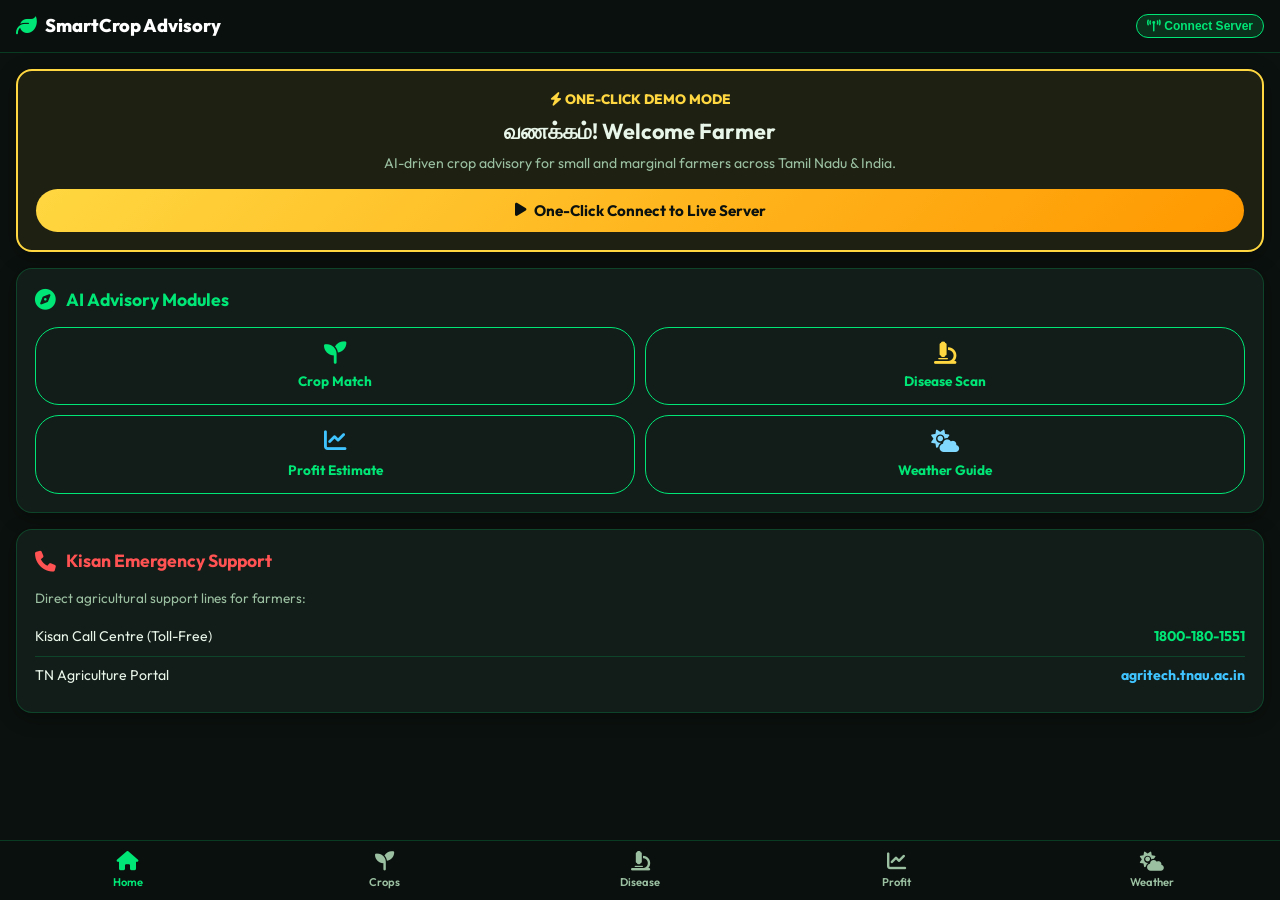
<file: android/assets/index.html>
<!DOCTYPE html>
<html lang="ta">
<head>
    <meta charset="UTF-8">
    <meta name="viewport" content="width=device-width, initial-scale=1.0, user-scalable=no">
    <title>Smart Crop Advisory</title>
    <link href="https://fonts.googleapis.com/css2?family=Outfit:wght@300;400;600;700;800&display=swap" rel="stylesheet">
    <link rel="stylesheet" href="https://cdnjs.cloudflare.com/ajax/libs/font-awesome/6.4.0/css/all.min.css">
    <style>
        :root {
            --primary: #00e676;
            --primary-dark: #00c853;
            --bg-dark: #0B110E;
            --bg-light: #131F1A;
            --glass-bg: rgba(19, 31, 26, 0.9);
            --glass-border: rgba(0, 230, 118, 0.2);
            --text-main: #e8f5e9;
            --text-muted: #9abfa1;
            --warning: #ffd740;
            --danger: #ff5252;
            --info: #40c4ff;
            --radius: 16px;
        }
        * { box-sizing: border-box; margin: 0; padding: 0; }
        body { font-family: 'Outfit', sans-serif; background: var(--bg-dark); color: var(--text-main); padding-bottom: 70px; line-height: 1.5; }
        
        /* App Header */
        .app-bar { position: sticky; top: 0; z-index: 100; background: rgba(11, 17, 14, 0.95); backdrop-filter: blur(10px); padding: 12px 16px; border-bottom: 1px solid var(--glass-border); display: flex; justify-content: space-between; align-items: center; }
        .app-brand { display: flex; align-items: center; gap: 8px; font-weight: 800; font-size: 1.15rem; color: #fff; }
        .app-brand i { color: var(--primary); font-size: 1.3rem; }
        .server-btn { background: rgba(0, 230, 118, 0.15); border: 1px solid var(--primary); color: var(--primary); padding: 4px 10px; border-radius: 20px; font-size: 0.75rem; font-weight: 700; cursor: pointer; }
        
        /* Content Tabs */
        .tab-content { display: none; padding: 16px; }
        .tab-content.active { display: block; animation: fadeIn 0.25s ease; }
        @keyframes fadeIn { from { opacity: 0; transform: translateY(6px); } to { opacity: 1; transform: translateY(0); } }
        
        .card { background: var(--glass-bg); border: 1px solid var(--glass-border); border-radius: var(--radius); padding: 18px; margin-bottom: 16px; box-shadow: 0 4px 20px rgba(0,0,0,0.3); }
        .card-header { display: flex; align-items: center; gap: 10px; margin-bottom: 14px; font-weight: 700; font-size: 1.1rem; }
        .card-header i { font-size: 1.3rem; }
        
        /* Form Controls */
        .form-row { display: flex; gap: 10px; margin-bottom: 12px; }
        .form-col { flex: 1; }
        label { display: block; font-size: 0.8rem; color: var(--text-muted); margin-bottom: 4px; font-weight: 600; }
        input, select { width: 100%; padding: 10px 12px; background: rgba(0,0,0,0.4); border: 1px solid rgba(255,255,255,0.15); border-radius: 8px; color: #fff; font-family: inherit; font-size: 0.95rem; }
        input:focus, select:focus { outline: none; border-color: var(--primary); }
        
        /* Buttons */
        .btn { display: inline-flex; align-items: center; justify-content: center; gap: 8px; width: 100%; padding: 12px; border-radius: 24px; font-family: inherit; font-weight: 700; font-size: 0.95rem; border: none; cursor: pointer; text-decoration: none; transition: 0.2s; }
        .btn-primary { background: linear-gradient(135deg, var(--primary-dark), var(--primary)); color: #0B110E; }
        .btn-warning { background: linear-gradient(135deg, #ffd740, #ff9800); color: #0B110E; }
        .btn-outline { background: transparent; border: 1px solid var(--primary); color: var(--primary); }
        
        /* Bottom Navigation */
        .bottom-nav { position: fixed; bottom: 0; left: 0; right: 0; height: 60px; background: rgba(11, 17, 14, 0.98); border-top: 1px solid var(--glass-border); display: flex; justify-content: space-around; align-items: center; z-index: 1000; }
        .nav-tab { background: none; border: none; color: var(--text-muted); font-family: inherit; font-size: 0.7rem; font-weight: 600; display: flex; flex-direction: column; align-items: center; gap: 4px; padding: 6px; cursor: pointer; flex: 1; }
        .nav-tab i { font-size: 1.2rem; }
        .nav-tab.active { color: var(--primary); }
        
        /* Results and Badges */
        .badge { display: inline-block; padding: 4px 8px; border-radius: 6px; font-size: 0.75rem; font-weight: 700; }
        .badge-green { background: rgba(0,230,118,0.15); color: var(--primary); border: 1px solid var(--primary); }
        .badge-yellow { background: rgba(255,215,64,0.15); color: var(--warning); border: 1px solid var(--warning); }
        .badge-red { background: rgba(255,82,82,0.15); color: var(--danger); border: 1px solid var(--danger); }
        .result-box { margin-top: 14px; padding: 14px; background: rgba(0,0,0,0.3); border-radius: 10px; border-left: 4px solid var(--primary); }
    </style>
</head>
<body>

    <!-- App Top Bar -->
    <div class="app-bar">
        <div class="app-brand">
            <i class="fa-solid fa-leaf"></i>
            <span>SmartCrop Advisory</span>
        </div>
        <button class="server-btn" onclick="openServerConfig()">
            <i class="fa-solid fa-tower-broadcast"></i> Connect Server
        </button>
    </div>

    <!-- TAB 1: HOME & QUICK DEMO -->
    <div id="tabHome" class="tab-content active">
        <div class="card" style="border: 2px solid var(--warning); background: rgba(255,215,64,0.08); text-align: center;">
            <div style="font-size: 0.85rem; font-weight: 800; color: var(--warning); text-transform: uppercase; margin-bottom: 6px;">
                <i class="fa-solid fa-bolt"></i> One-Click Demo Mode
            </div>
            <h2 style="font-size: 1.35rem; margin-bottom: 6px;">வணக்கம்! Welcome Farmer</h2>
            <p style="font-size: 0.88rem; color: var(--text-muted); margin-bottom: 14px;">
                AI-driven crop advisory for small and marginal farmers across Tamil Nadu & India.
            </p>
            <button class="btn btn-warning" onclick="connectLiveServer()">
                <i class="fa-solid fa-play"></i> One-Click Connect to Live Server
            </button>
        </div>

        <div class="card">
            <div class="card-header" style="color: var(--primary);">
                <i class="fa-solid fa-compass"></i> AI Advisory Modules
            </div>
            <div style="display: grid; grid-template-columns: 1fr 1fr; gap: 10px;">
                <button onclick="switchTab('tabRecommend')" class="btn btn-outline" style="padding: 14px 8px; font-size: 0.85rem; flex-direction: column;">
                    <i class="fa-solid fa-seedling" style="font-size: 1.4rem; color: var(--primary);"></i>
                    <span>Crop Match</span>
                </button>
                <button onclick="switchTab('tabDisease')" class="btn btn-outline" style="padding: 14px 8px; font-size: 0.85rem; flex-direction: column;">
                    <i class="fa-solid fa-microscope" style="font-size: 1.4rem; color: var(--warning);"></i>
                    <span>Disease Scan</span>
                </button>
                <button onclick="switchTab('tabProfit')" class="btn btn-outline" style="padding: 14px 8px; font-size: 0.85rem; flex-direction: column;">
                    <i class="fa-solid fa-chart-line" style="font-size: 1.4rem; color: var(--info);"></i>
                    <span>Profit Estimate</span>
                </button>
                <button onclick="switchTab('tabWeather')" class="btn btn-outline" style="padding: 14px 8px; font-size: 0.85rem; flex-direction: column;">
                    <i class="fa-solid fa-cloud-sun" style="font-size: 1.4rem; color: #80d8ff;"></i>
                    <span>Weather Guide</span>
                </button>
            </div>
        </div>

        <div class="card">
            <div class="card-header" style="color: var(--danger);">
                <i class="fa-solid fa-phone"></i> Kisan Emergency Support
            </div>
            <p style="font-size: 0.85rem; color: var(--text-muted); margin-bottom: 10px;">Direct agricultural support lines for farmers:</p>
            <div style="display: flex; justify-content: space-between; padding: 8px 0; border-bottom: 1px solid var(--glass-border); font-size: 0.88rem;">
                <span>Kisan Call Centre (Toll-Free)</span>
                <b style="color: var(--primary);">1800-180-1551</b>
            </div>
            <div style="display: flex; justify-content: space-between; padding: 8px 0; font-size: 0.88rem;">
                <span>TN Agriculture Portal</span>
                <b style="color: var(--info);">agritech.tnau.ac.in</b>
            </div>
        </div>
    </div>

    <!-- TAB 2: CROP RECOMMENDATION -->
    <div id="tabRecommend" class="tab-content">
        <div class="card">
            <div class="card-header" style="color: var(--primary);">
                <i class="fa-solid fa-seedling"></i> AI Crop Recommender
            </div>
            <div class="form-row">
                <div class="form-col">
                    <label>Nitrogen (N)</label>
                    <input type="number" id="recN" value="80">
                </div>
                <div class="form-col">
                    <label>Phosphorus (P)</label>
                    <input type="number" id="recP" value="40">
                </div>
                <div class="form-col">
                    <label>Potassium (K)</label>
                    <input type="number" id="recK" value="40">
                </div>
            </div>
            <div class="form-row">
                <div class="form-col">
                    <label>Soil Type</label>
                    <select id="recSoil">
                        <option>Loamy</option>
                        <option selected>Clayey</option>
                        <option>Sandy Loam</option>
                        <option>Black</option>
                        <option>Red</option>
                    </select>
                </div>
                <div class="form-col">
                    <label>District / Region</label>
                    <select id="recDistrict">
                        <option>Coimbatore</option>
                        <option selected>Thanjavur</option>
                        <option>Madurai</option>
                        <option>Salem</option>
                        <option>Trichy</option>
                        <option>Tirunelveli</option>
                    </select>
                </div>
            </div>
            <button class="btn btn-primary" onclick="runCropMatch()">
                <i class="fa-solid fa-brain"></i> Analyze & Suggest Best Crops
            </button>

            <div id="recResultBox" style="display: none;" class="result-box"></div>
        </div>
    </div>

    <!-- TAB 3: DISEASE DETECTION -->
    <div id="tabDisease" class="tab-content">
        <div class="card">
            <div class="card-header" style="color: var(--warning);">
                <i class="fa-solid fa-microscope"></i> AI Leaf Disease Scanner
            </div>
            <p style="font-size: 0.85rem; color: var(--text-muted); margin-bottom: 12px;">
                Take a photo of affected plant leaves for instant symptom analysis and treatment.
            </p>
            <div class="form-row">
                <div class="form-col">
                    <label>Select Crop</label>
                    <select id="disCrop">
                        <option>Rice (Paddy)</option>
                        <option>Tomato</option>
                        <option>Cotton</option>
                        <option>Maize</option>
                        <option>Groundnut</option>
                    </select>
                </div>
            </div>

            <input type="file" id="disFile" accept="image/*" capture="camera" style="display: none;" onchange="handleImageSelected(event)">
            
            <button class="btn btn-warning" onclick="document.getElementById('disFile').click()" style="margin-bottom: 10px;">
                <i class="fa-solid fa-camera"></i> Take Photo or Select Leaf
            </button>

            <img id="leafPreview" style="display: none; width: 100%; max-height: 200px; object-fit: contain; border-radius: 8px; margin: 10px 0; border: 1px solid var(--primary);" />

            <div id="diseaseResultBox" style="display: none;" class="result-box"></div>
        </div>
    </div>

    <!-- TAB 4: PROFIT PREDICTOR -->
    <div id="tabProfit" class="tab-content">
        <div class="card">
            <div class="card-header" style="color: var(--info);">
                <i class="fa-solid fa-chart-line"></i> Yield & Profit Calculator
            </div>
            <div class="form-row">
                <div class="form-col">
                    <label>Crop</label>
                    <select id="profCrop">
                        <option value="Rice">Rice (நெல்)</option>
                        <option value="Tomato">Tomato (தக்காளி)</option>
                        <option value="Groundnut">Groundnut (வேர்க்கடலை)</option>
                        <option value="Maize">Maize (மக்காச்சோளம்)</option>
                        <option value="Cotton">Cotton (பருத்தி)</option>
                    </select>
                </div>
                <div class="form-col">
                    <label>Land Area (Acres)</label>
                    <input type="number" id="profArea" value="1.0" step="0.5">
                </div>
            </div>
            <button class="btn btn-primary" onclick="calcProfit()">
                <i class="fa-solid fa-calculator"></i> Calculate Net Income
            </button>
            <div id="profitResultBox" style="display: none;" class="result-box"></div>
        </div>
    </div>

    <!-- TAB 5: WEATHER & TAMIL ASSISTANT -->
    <div id="tabWeather" class="tab-content">
        <div class="card">
            <div class="card-header" style="color: #80d8ff;">
                <i class="fa-solid fa-cloud-sun"></i> Tamil Nadu Weather & Irrigation
            </div>
            <div style="display: flex; justify-content: space-between; align-items: center; margin-bottom: 12px;">
                <div>
                    <div style="font-size: 2rem; font-weight: 800; color: #fff;">30°C</div>
                    <div style="font-size: 0.85rem; color: var(--text-muted);">Coimbatore / Thanjavur</div>
                </div>
                <div style="text-align: right;">
                    <div style="color: var(--info); font-size: 0.9rem;">Humidity: 68%</div>
                    <div style="color: var(--primary); font-size: 0.9rem;">Rainfall: 110mm</div>
                </div>
            </div>
            <div style="padding: 10px; background: rgba(0,230,118,0.08); border-radius: 8px; font-size: 0.85rem; border-left: 3px solid var(--primary);">
                💧 <b>Irrigation Tip:</b> Light drip irrigation recommended tomorrow morning (6:00 - 8:30 AM). Clear drainage channels.
            </div>
        </div>

        <div class="card">
            <div class="card-header" style="color: var(--warning);">
                <i class="fa-solid fa-microphone"></i> தமிழ் விவசாய உதவியாளர்
            </div>
            <p style="font-size: 0.85rem; color: var(--text-muted); margin-bottom: 10px;">கேள்விகளை தமிழில் கேட்கலாம்:</p>
            <div style="display: flex; gap: 8px; margin-bottom: 10px;">
                <input type="text" id="voiceQuery" placeholder="எ.கா: நெல் நோய் மருந்து என்ன?" style="flex: 1;">
                <button onclick="speakVoiceQuery()" class="btn btn-warning" style="width: auto; padding: 0 16px;">
                    <i class="fa-solid fa-volume-high"></i>
                </button>
            </div>
            <div id="voiceAnswerBox" style="padding: 10px; background: rgba(0,0,0,0.3); border-radius: 8px; font-size: 0.88rem; color: var(--warning); display: none;"></div>
        </div>
    </div>

    <!-- Bottom Navigation Bar -->
    <div class="bottom-nav">
        <button class="nav-tab active" onclick="switchTab('tabHome')">
            <i class="fa-solid fa-home"></i>
            <span>Home</span>
        </button>
        <button class="nav-tab" onclick="switchTab('tabRecommend')">
            <i class="fa-solid fa-seedling"></i>
            <span>Crops</span>
        </button>
        <button class="nav-tab" onclick="switchTab('tabDisease')">
            <i class="fa-solid fa-microscope"></i>
            <span>Disease</span>
        </button>
        <button class="nav-tab" onclick="switchTab('tabProfit')">
            <i class="fa-solid fa-chart-line"></i>
            <span>Profit</span>
        </button>
        <button class="nav-tab" onclick="switchTab('tabWeather')">
            <i class="fa-solid fa-cloud-sun"></i>
            <span>Weather</span>
        </button>
    </div>

    <script>
        function switchTab(tabId) {
            document.querySelectorAll('.tab-content').forEach(el => el.classList.remove('active'));
            document.querySelectorAll('.nav-tab').forEach(el => el.classList.remove('active'));
            document.getElementById(tabId).classList.add('active');
            
            const btnMap = { 'tabHome': 0, 'tabRecommend': 1, 'tabDisease': 2, 'tabProfit': 3, 'tabWeather': 4 };
            document.querySelectorAll('.bottom-nav .nav-tab')[btnMap[tabId]].classList.add('active');
        }

        function openServerConfig() {
            const url = prompt("Enter SmartCrop Live Server URL:", localStorage.getItem('server_url') || "http://10.139.213.164:5000");
            if (url) {
                localStorage.setItem('server_url', url);
                window.location.href = url + "/demo-login";
            }
        }

        function connectLiveServer() {
            const serverUrl = localStorage.getItem('server_url') || "http://10.139.213.164:5000";
            window.location.href = serverUrl + "/demo-login";
        }

        function runCropMatch() {
            const n = parseFloat(document.getElementById('recN').value);
            const soil = document.getElementById('recSoil').value;
            const dist = document.getElementById('recDistrict').value;

            let html = `<b>🌾 Top Crop Matches for ${dist} (${soil} Soil):</b><br><br>`;
            if (soil === 'Clayey' || dist === 'Thanjavur') {
                html += `1. <b>Rice (Paddy / நெல்)</b> — <span class="badge badge-green">96% Match</span><br>
                         Sowing: Kuruvai / Samba · Market: ₹2,200/Q · Duration: 120 days<br><br>
                         2. <b>Banana (வாழை)</b> — <span class="badge badge-green">91% Match</span><br>
                         Annual crop · Water Need: High · High market demand<br>`;
            } else {
                html += `1. <b>Groundnut (வேர்க்கடலை)</b> — <span class="badge badge-green">94% Match</span><br>
                         Sowing: Kharif · Market: ₹5,500/Q · Low water consumption<br><br>
                         2. <b>Maize (மக்காச்சோளம்)</b> — <span class="badge badge-green">89% Match</span><br>
                         Duration: 100 days · Yield: 30 Q/acre<br>`;
            }
            const box = document.getElementById('recResultBox');
            box.innerHTML = html;
            box.style.display = 'block';
        }

        function handleImageSelected(e) {
            const file = e.target.files[0];
            if (!file) return;
            const img = document.getElementById('leafPreview');
            img.src = URL.createObjectURL(file);
            img.style.display = 'block';

            const crop = document.getElementById('disCrop').value;
            const box = document.getElementById('diseaseResultBox');
            box.style.display = 'block';
            box.innerHTML = `
                <div style="color: var(--danger); font-weight: 700; font-size: 1.1rem; margin-bottom: 6px;">
                    <i class="fa-solid fa-triangle-exclamation"></i> Detected: ${crop.includes('Rice') ? 'Rice Blast (குலை நோய்)' : 'Early Blight (இலை கருகல்)'}
                </div>
                <div style="font-size: 0.85rem; color: var(--text-muted); margin-bottom: 8px;">AI Confidence: 92%</div>
                <div style="background: rgba(255,82,82,0.1); padding: 8px; border-radius: 6px; font-size: 0.85rem; margin-bottom: 6px;">
                    <b>Chemical:</b> Apply Tricyclazole 75WP @ 6g/10L or Mancozeb 75WP @ 25g/10L.
                </div>
                <div style="background: rgba(0,230,118,0.1); padding: 8px; border-radius: 6px; font-size: 0.85rem;">
                    <b>Organic:</b> Spray Pseudomonas fluorescens (10g/L) or Neem Seed Kernel Extract (5%).
                </div>
            `;
        }

        function calcProfit() {
            const crop = document.getElementById('profCrop').value;
            const area = parseFloat(document.getElementById('profArea').value) || 1.0;

            const data = {
                'Rice': { yield_acre: 25, price: 2200, cost: 18000 },
                'Tomato': { yield_acre: 60, price: 1200, cost: 35000 },
                'Groundnut': { yield_acre: 8, price: 5500, cost: 20000 },
                'Maize': { yield_acre: 30, price: 1700, cost: 12000 },
                'Cotton': { yield_acre: 7, price: 5800, cost: 25000 }
            }[crop] || { yield_acre: 20, price: 2000, cost: 15000 };

            const totalYield = data.yield_acre * area;
            const gross = totalYield * data.price;
            const totalCost = data.cost * area;
            const net = gross - totalCost;

            const box = document.getElementById('profitResultBox');
            box.style.display = 'block';
            box.innerHTML = `
                <div style="font-weight: 700; margin-bottom: 8px; font-size: 1.05rem;">
                    📊 Financial Estimate for ${area} Acre(s) of ${crop}:
                </div>
                <div style="font-size: 0.9rem; margin-bottom: 4px;">• Expected Yield: <b>${totalYield} Quintals</b></div>
                <div style="font-size: 0.9rem; margin-bottom: 4px;">• Gross Revenue: <b>₹${gross.toLocaleString('en-IN')}</b></div>
                <div style="font-size: 0.9rem; margin-bottom: 4px;">• Cultivation Expenses: <b>₹${totalCost.toLocaleString('en-IN')}</b></div>
                <div style="font-size: 1.15rem; color: var(--primary); font-weight: 800; margin-top: 8px;">
                    Net Estimated Profit: ₹${net.toLocaleString('en-IN')}
                </div>
            `;
        }

        function speakVoiceQuery() {
            const q = document.getElementById('voiceQuery').value.trim() || "நெல் நோய் மருந்து என்ன?";
            const ans = "நெல் குலை நோய் கட்டுப்பாட்டிற்கு ட்ரைசைக்ளசோல் 75WP பத்து லிட்டர் தண்ணீருக்கு ஆறு கிராம் கலந்து தெளிக்கவும்.";
            const box = document.getElementById('voiceAnswerBox');
            box.textContent = ans;
            box.style.display = 'block';

            if ('speechSynthesis' in window) {
                const utt = new SpeechSynthesisUtterance(ans);
                utt.lang = 'ta-IN';
                window.speechSynthesis.speak(utt);
            }
        }
    </script>
</body>
</html>
</file>
